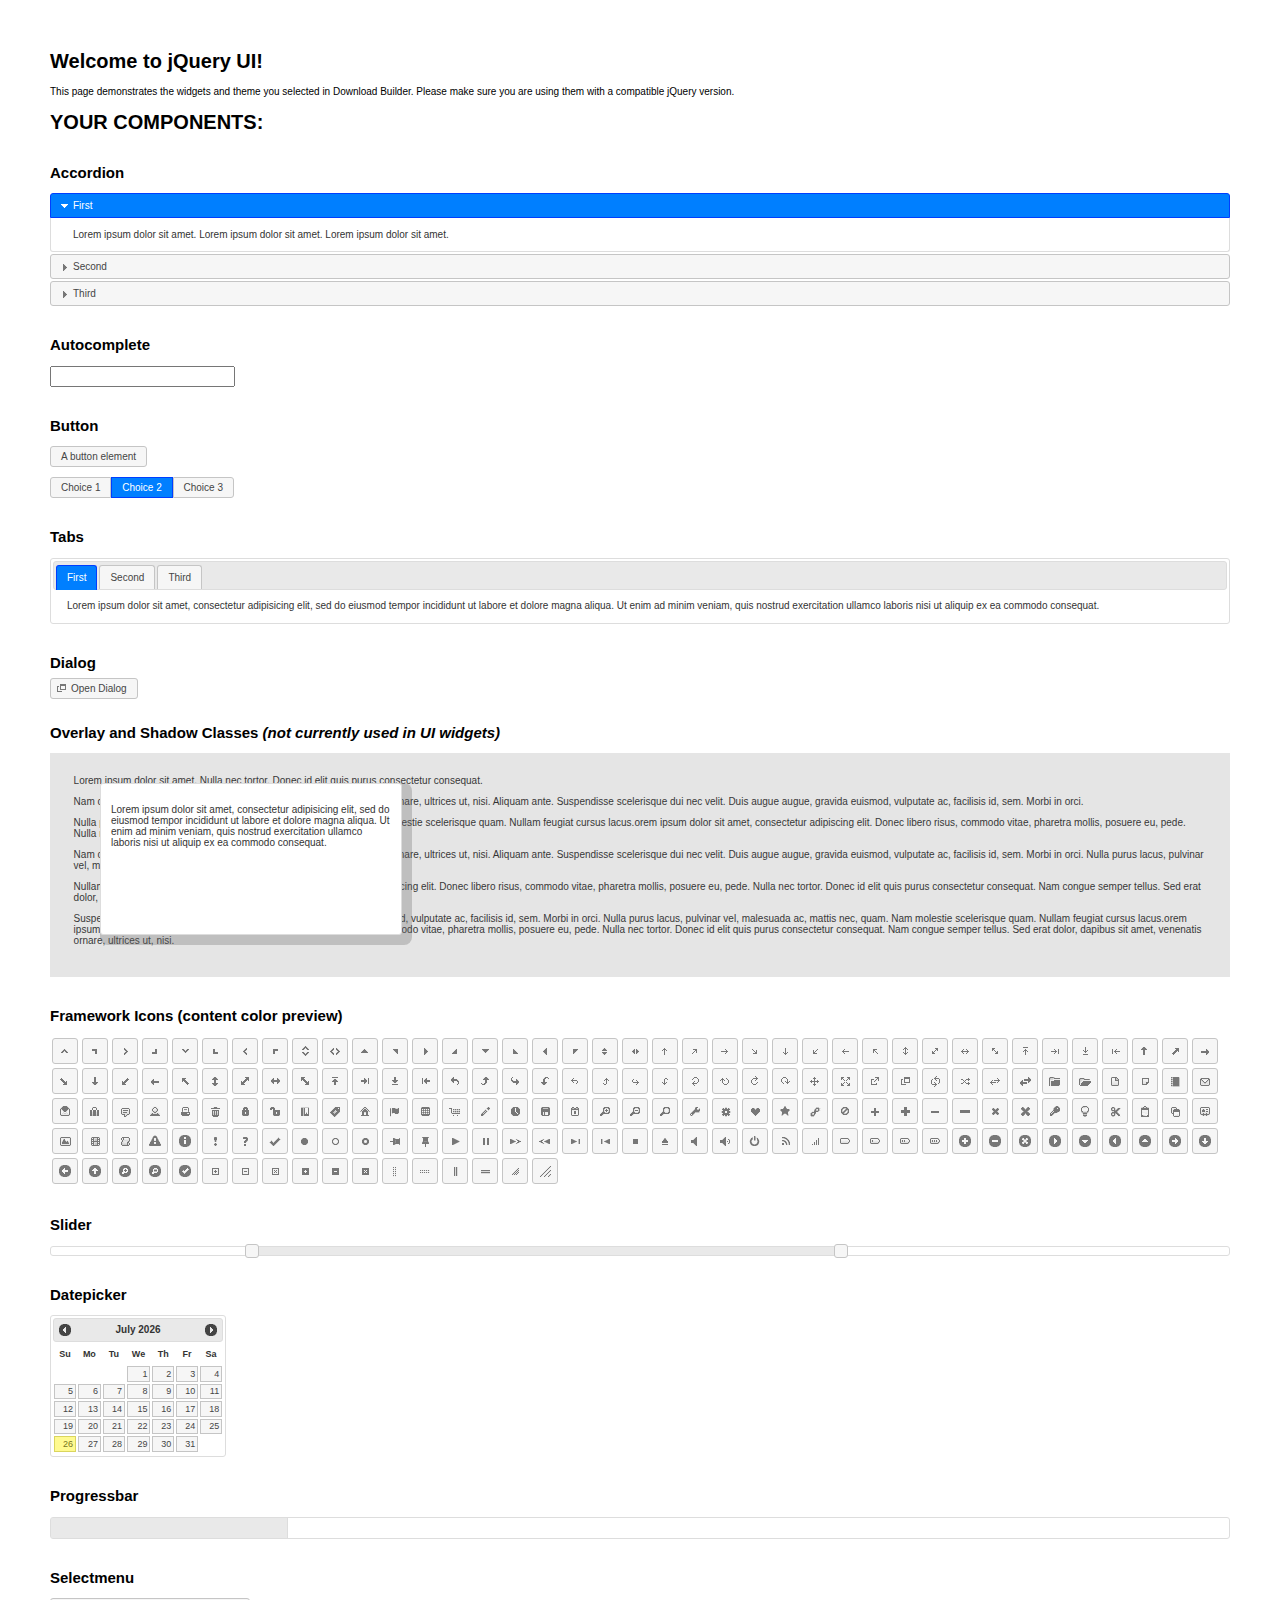
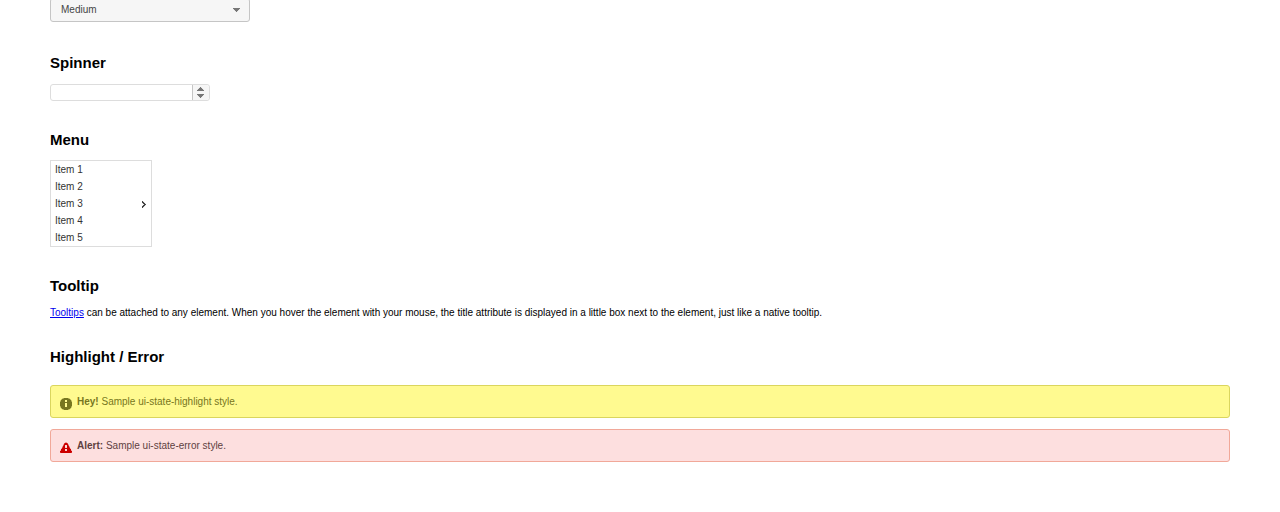
<file: Parcial2/LoginJS/resources/jqueryui/index.html>
<!doctype html>
<html lang="us">
<head>
	<meta charset="utf-8">
	<title>jQuery UI Example Page</title>
	<link href="jquery-ui.css" rel="stylesheet">
	<style>
	body{
		font: 62.5% "Trebuchet MS", sans-serif;
		margin: 50px;
	}
	.demoHeaders {
		margin-top: 2em;
	}
	#dialog-link {
		padding: .4em 1em .4em 20px;
		text-decoration: none;
		position: relative;
	}
	#dialog-link span.ui-icon {
		margin: 0 5px 0 0;
		position: absolute;
		left: .2em;
		top: 50%;
		margin-top: -8px;
	}
	#icons {
		margin: 0;
		padding: 0;
	}
	#icons li {
		margin: 2px;
		position: relative;
		padding: 4px 0;
		cursor: pointer;
		float: left;
		list-style: none;
	}
	#icons span.ui-icon {
		float: left;
		margin: 0 4px;
	}
	.fakewindowcontain .ui-widget-overlay {
		position: absolute;
	}
	select {
		width: 200px;
	}
	</style>
</head>
<body>

<h1>Welcome to jQuery UI!</h1>

<div class="ui-widget">
	<p>This page demonstrates the widgets and theme you selected in Download Builder. Please make sure you are using them with a compatible jQuery version.</p>
</div>

<h1>YOUR COMPONENTS:</h1>


<!-- Accordion -->
<h2 class="demoHeaders">Accordion</h2>
<div id="accordion">
	<h3>First</h3>
	<div>Lorem ipsum dolor sit amet. Lorem ipsum dolor sit amet. Lorem ipsum dolor sit amet.</div>
	<h3>Second</h3>
	<div>Phasellus mattis tincidunt nibh.</div>
	<h3>Third</h3>
	<div>Nam dui erat, auctor a, dignissim quis.</div>
</div>



<!-- Autocomplete -->
<h2 class="demoHeaders">Autocomplete</h2>
<div>
	<input id="autocomplete" title="type &quot;a&quot;">
</div>



<!-- Button -->
<h2 class="demoHeaders">Button</h2>
<button id="button">A button element</button>
<form style="margin-top: 1em;">
	<div id="radioset">
		<input type="radio" id="radio1" name="radio"><label for="radio1">Choice 1</label>
		<input type="radio" id="radio2" name="radio" checked="checked"><label for="radio2">Choice 2</label>
		<input type="radio" id="radio3" name="radio"><label for="radio3">Choice 3</label>
	</div>
</form>



<!-- Tabs -->
<h2 class="demoHeaders">Tabs</h2>
<div id="tabs">
	<ul>
		<li><a href="#tabs-1">First</a></li>
		<li><a href="#tabs-2">Second</a></li>
		<li><a href="#tabs-3">Third</a></li>
	</ul>
	<div id="tabs-1">Lorem ipsum dolor sit amet, consectetur adipisicing elit, sed do eiusmod tempor incididunt ut labore et dolore magna aliqua. Ut enim ad minim veniam, quis nostrud exercitation ullamco laboris nisi ut aliquip ex ea commodo consequat.</div>
	<div id="tabs-2">Phasellus mattis tincidunt nibh. Cras orci urna, blandit id, pretium vel, aliquet ornare, felis. Maecenas scelerisque sem non nisl. Fusce sed lorem in enim dictum bibendum.</div>
	<div id="tabs-3">Nam dui erat, auctor a, dignissim quis, sollicitudin eu, felis. Pellentesque nisi urna, interdum eget, sagittis et, consequat vestibulum, lacus. Mauris porttitor ullamcorper augue.</div>
</div>



<!-- Dialog NOTE: Dialog is not generated by UI in this demo so it can be visually styled in themeroller-->
<h2 class="demoHeaders">Dialog</h2>
<p><a href="#" id="dialog-link" class="ui-state-default ui-corner-all"><span class="ui-icon ui-icon-newwin"></span>Open Dialog</a></p>

<h2 class="demoHeaders">Overlay and Shadow Classes <em>(not currently used in UI widgets)</em></h2>
<div style="position: relative; width: 96%; height: 200px; padding:1% 2%; overflow:hidden;" class="fakewindowcontain">
	<p>Lorem ipsum dolor sit amet,  Nulla nec tortor. Donec id elit quis purus consectetur consequat. </p><p>Nam congue semper tellus. Sed erat dolor, dapibus sit amet, venenatis ornare, ultrices ut, nisi. Aliquam ante. Suspendisse scelerisque dui nec velit. Duis augue augue, gravida euismod, vulputate ac, facilisis id, sem. Morbi in orci. </p><p>Nulla purus lacus, pulvinar vel, malesuada ac, mattis nec, quam. Nam molestie scelerisque quam. Nullam feugiat cursus lacus.orem ipsum dolor sit amet, consectetur adipiscing elit. Donec libero risus, commodo vitae, pharetra mollis, posuere eu, pede. Nulla nec tortor. Donec id elit quis purus consectetur consequat. </p><p>Nam congue semper tellus. Sed erat dolor, dapibus sit amet, venenatis ornare, ultrices ut, nisi. Aliquam ante. Suspendisse scelerisque dui nec velit. Duis augue augue, gravida euismod, vulputate ac, facilisis id, sem. Morbi in orci. Nulla purus lacus, pulvinar vel, malesuada ac, mattis nec, quam. Nam molestie scelerisque quam. </p><p>Nullam feugiat cursus lacus.orem ipsum dolor sit amet, consectetur adipiscing elit. Donec libero risus, commodo vitae, pharetra mollis, posuere eu, pede. Nulla nec tortor. Donec id elit quis purus consectetur consequat. Nam congue semper tellus. Sed erat dolor, dapibus sit amet, venenatis ornare, ultrices ut, nisi. Aliquam ante. </p><p>Suspendisse scelerisque dui nec velit. Duis augue augue, gravida euismod, vulputate ac, facilisis id, sem. Morbi in orci. Nulla purus lacus, pulvinar vel, malesuada ac, mattis nec, quam. Nam molestie scelerisque quam. Nullam feugiat cursus lacus.orem ipsum dolor sit amet, consectetur adipiscing elit. Donec libero risus, commodo vitae, pharetra mollis, posuere eu, pede. Nulla nec tortor. Donec id elit quis purus consectetur consequat. Nam congue semper tellus. Sed erat dolor, dapibus sit amet, venenatis ornare, ultrices ut, nisi. </p>

	<!-- ui-dialog -->
	<div class="ui-overlay"><div class="ui-widget-overlay"></div><div class="ui-widget-shadow ui-corner-all" style="width: 302px; height: 152px; position: absolute; left: 50px; top: 30px;"></div></div>
	<div style="position: absolute; width: 280px; height: 130px;left: 50px; top: 30px; padding: 10px;" class="ui-widget ui-widget-content ui-corner-all">
		<div class="ui-dialog-content ui-widget-content" style="background: none; border: 0;">
			<p>Lorem ipsum dolor sit amet, consectetur adipisicing elit, sed do eiusmod tempor incididunt ut labore et dolore magna aliqua. Ut enim ad minim veniam, quis nostrud exercitation ullamco laboris nisi ut aliquip ex ea commodo consequat.</p>
		</div>
	</div>

</div>

<!-- ui-dialog -->
<div id="dialog" title="Dialog Title">
	<p>Lorem ipsum dolor sit amet, consectetur adipisicing elit, sed do eiusmod tempor incididunt ut labore et dolore magna aliqua. Ut enim ad minim veniam, quis nostrud exercitation ullamco laboris nisi ut aliquip ex ea commodo consequat.</p>
</div>



<h2 class="demoHeaders">Framework Icons (content color preview)</h2>
<ul id="icons" class="ui-widget ui-helper-clearfix">
	<li class="ui-state-default ui-corner-all" title=".ui-icon-carat-1-n"><span class="ui-icon ui-icon-carat-1-n"></span></li>
	<li class="ui-state-default ui-corner-all" title=".ui-icon-carat-1-ne"><span class="ui-icon ui-icon-carat-1-ne"></span></li>
	<li class="ui-state-default ui-corner-all" title=".ui-icon-carat-1-e"><span class="ui-icon ui-icon-carat-1-e"></span></li>
	<li class="ui-state-default ui-corner-all" title=".ui-icon-carat-1-se"><span class="ui-icon ui-icon-carat-1-se"></span></li>
	<li class="ui-state-default ui-corner-all" title=".ui-icon-carat-1-s"><span class="ui-icon ui-icon-carat-1-s"></span></li>
	<li class="ui-state-default ui-corner-all" title=".ui-icon-carat-1-sw"><span class="ui-icon ui-icon-carat-1-sw"></span></li>
	<li class="ui-state-default ui-corner-all" title=".ui-icon-carat-1-w"><span class="ui-icon ui-icon-carat-1-w"></span></li>
	<li class="ui-state-default ui-corner-all" title=".ui-icon-carat-1-nw"><span class="ui-icon ui-icon-carat-1-nw"></span></li>
	<li class="ui-state-default ui-corner-all" title=".ui-icon-carat-2-n-s"><span class="ui-icon ui-icon-carat-2-n-s"></span></li>
	<li class="ui-state-default ui-corner-all" title=".ui-icon-carat-2-e-w"><span class="ui-icon ui-icon-carat-2-e-w"></span></li>
	<li class="ui-state-default ui-corner-all" title=".ui-icon-triangle-1-n"><span class="ui-icon ui-icon-triangle-1-n"></span></li>
	<li class="ui-state-default ui-corner-all" title=".ui-icon-triangle-1-ne"><span class="ui-icon ui-icon-triangle-1-ne"></span></li>
	<li class="ui-state-default ui-corner-all" title=".ui-icon-triangle-1-e"><span class="ui-icon ui-icon-triangle-1-e"></span></li>
	<li class="ui-state-default ui-corner-all" title=".ui-icon-triangle-1-se"><span class="ui-icon ui-icon-triangle-1-se"></span></li>
	<li class="ui-state-default ui-corner-all" title=".ui-icon-triangle-1-s"><span class="ui-icon ui-icon-triangle-1-s"></span></li>
	<li class="ui-state-default ui-corner-all" title=".ui-icon-triangle-1-sw"><span class="ui-icon ui-icon-triangle-1-sw"></span></li>
	<li class="ui-state-default ui-corner-all" title=".ui-icon-triangle-1-w"><span class="ui-icon ui-icon-triangle-1-w"></span></li>
	<li class="ui-state-default ui-corner-all" title=".ui-icon-triangle-1-nw"><span class="ui-icon ui-icon-triangle-1-nw"></span></li>
	<li class="ui-state-default ui-corner-all" title=".ui-icon-triangle-2-n-s"><span class="ui-icon ui-icon-triangle-2-n-s"></span></li>
	<li class="ui-state-default ui-corner-all" title=".ui-icon-triangle-2-e-w"><span class="ui-icon ui-icon-triangle-2-e-w"></span></li>
	<li class="ui-state-default ui-corner-all" title=".ui-icon-arrow-1-n"><span class="ui-icon ui-icon-arrow-1-n"></span></li>
	<li class="ui-state-default ui-corner-all" title=".ui-icon-arrow-1-ne"><span class="ui-icon ui-icon-arrow-1-ne"></span></li>
	<li class="ui-state-default ui-corner-all" title=".ui-icon-arrow-1-e"><span class="ui-icon ui-icon-arrow-1-e"></span></li>
	<li class="ui-state-default ui-corner-all" title=".ui-icon-arrow-1-se"><span class="ui-icon ui-icon-arrow-1-se"></span></li>
	<li class="ui-state-default ui-corner-all" title=".ui-icon-arrow-1-s"><span class="ui-icon ui-icon-arrow-1-s"></span></li>
	<li class="ui-state-default ui-corner-all" title=".ui-icon-arrow-1-sw"><span class="ui-icon ui-icon-arrow-1-sw"></span></li>
	<li class="ui-state-default ui-corner-all" title=".ui-icon-arrow-1-w"><span class="ui-icon ui-icon-arrow-1-w"></span></li>
	<li class="ui-state-default ui-corner-all" title=".ui-icon-arrow-1-nw"><span class="ui-icon ui-icon-arrow-1-nw"></span></li>
	<li class="ui-state-default ui-corner-all" title=".ui-icon-arrow-2-n-s"><span class="ui-icon ui-icon-arrow-2-n-s"></span></li>
	<li class="ui-state-default ui-corner-all" title=".ui-icon-arrow-2-ne-sw"><span class="ui-icon ui-icon-arrow-2-ne-sw"></span></li>
	<li class="ui-state-default ui-corner-all" title=".ui-icon-arrow-2-e-w"><span class="ui-icon ui-icon-arrow-2-e-w"></span></li>
	<li class="ui-state-default ui-corner-all" title=".ui-icon-arrow-2-se-nw"><span class="ui-icon ui-icon-arrow-2-se-nw"></span></li>
	<li class="ui-state-default ui-corner-all" title=".ui-icon-arrowstop-1-n"><span class="ui-icon ui-icon-arrowstop-1-n"></span></li>
	<li class="ui-state-default ui-corner-all" title=".ui-icon-arrowstop-1-e"><span class="ui-icon ui-icon-arrowstop-1-e"></span></li>
	<li class="ui-state-default ui-corner-all" title=".ui-icon-arrowstop-1-s"><span class="ui-icon ui-icon-arrowstop-1-s"></span></li>
	<li class="ui-state-default ui-corner-all" title=".ui-icon-arrowstop-1-w"><span class="ui-icon ui-icon-arrowstop-1-w"></span></li>
	<li class="ui-state-default ui-corner-all" title=".ui-icon-arrowthick-1-n"><span class="ui-icon ui-icon-arrowthick-1-n"></span></li>
	<li class="ui-state-default ui-corner-all" title=".ui-icon-arrowthick-1-ne"><span class="ui-icon ui-icon-arrowthick-1-ne"></span></li>
	<li class="ui-state-default ui-corner-all" title=".ui-icon-arrowthick-1-e"><span class="ui-icon ui-icon-arrowthick-1-e"></span></li>
	<li class="ui-state-default ui-corner-all" title=".ui-icon-arrowthick-1-se"><span class="ui-icon ui-icon-arrowthick-1-se"></span></li>
	<li class="ui-state-default ui-corner-all" title=".ui-icon-arrowthick-1-s"><span class="ui-icon ui-icon-arrowthick-1-s"></span></li>
	<li class="ui-state-default ui-corner-all" title=".ui-icon-arrowthick-1-sw"><span class="ui-icon ui-icon-arrowthick-1-sw"></span></li>
	<li class="ui-state-default ui-corner-all" title=".ui-icon-arrowthick-1-w"><span class="ui-icon ui-icon-arrowthick-1-w"></span></li>
	<li class="ui-state-default ui-corner-all" title=".ui-icon-arrowthick-1-nw"><span class="ui-icon ui-icon-arrowthick-1-nw"></span></li>
	<li class="ui-state-default ui-corner-all" title=".ui-icon-arrowthick-2-n-s"><span class="ui-icon ui-icon-arrowthick-2-n-s"></span></li>
	<li class="ui-state-default ui-corner-all" title=".ui-icon-arrowthick-2-ne-sw"><span class="ui-icon ui-icon-arrowthick-2-ne-sw"></span></li>
	<li class="ui-state-default ui-corner-all" title=".ui-icon-arrowthick-2-e-w"><span class="ui-icon ui-icon-arrowthick-2-e-w"></span></li>
	<li class="ui-state-default ui-corner-all" title=".ui-icon-arrowthick-2-se-nw"><span class="ui-icon ui-icon-arrowthick-2-se-nw"></span></li>
	<li class="ui-state-default ui-corner-all" title=".ui-icon-arrowthickstop-1-n"><span class="ui-icon ui-icon-arrowthickstop-1-n"></span></li>
	<li class="ui-state-default ui-corner-all" title=".ui-icon-arrowthickstop-1-e"><span class="ui-icon ui-icon-arrowthickstop-1-e"></span></li>
	<li class="ui-state-default ui-corner-all" title=".ui-icon-arrowthickstop-1-s"><span class="ui-icon ui-icon-arrowthickstop-1-s"></span></li>
	<li class="ui-state-default ui-corner-all" title=".ui-icon-arrowthickstop-1-w"><span class="ui-icon ui-icon-arrowthickstop-1-w"></span></li>
	<li class="ui-state-default ui-corner-all" title=".ui-icon-arrowreturnthick-1-w"><span class="ui-icon ui-icon-arrowreturnthick-1-w"></span></li>
	<li class="ui-state-default ui-corner-all" title=".ui-icon-arrowreturnthick-1-n"><span class="ui-icon ui-icon-arrowreturnthick-1-n"></span></li>
	<li class="ui-state-default ui-corner-all" title=".ui-icon-arrowreturnthick-1-e"><span class="ui-icon ui-icon-arrowreturnthick-1-e"></span></li>
	<li class="ui-state-default ui-corner-all" title=".ui-icon-arrowreturnthick-1-s"><span class="ui-icon ui-icon-arrowreturnthick-1-s"></span></li>
	<li class="ui-state-default ui-corner-all" title=".ui-icon-arrowreturn-1-w"><span class="ui-icon ui-icon-arrowreturn-1-w"></span></li>
	<li class="ui-state-default ui-corner-all" title=".ui-icon-arrowreturn-1-n"><span class="ui-icon ui-icon-arrowreturn-1-n"></span></li>
	<li class="ui-state-default ui-corner-all" title=".ui-icon-arrowreturn-1-e"><span class="ui-icon ui-icon-arrowreturn-1-e"></span></li>
	<li class="ui-state-default ui-corner-all" title=".ui-icon-arrowreturn-1-s"><span class="ui-icon ui-icon-arrowreturn-1-s"></span></li>
	<li class="ui-state-default ui-corner-all" title=".ui-icon-arrowrefresh-1-w"><span class="ui-icon ui-icon-arrowrefresh-1-w"></span></li>
	<li class="ui-state-default ui-corner-all" title=".ui-icon-arrowrefresh-1-n"><span class="ui-icon ui-icon-arrowrefresh-1-n"></span></li>
	<li class="ui-state-default ui-corner-all" title=".ui-icon-arrowrefresh-1-e"><span class="ui-icon ui-icon-arrowrefresh-1-e"></span></li>
	<li class="ui-state-default ui-corner-all" title=".ui-icon-arrowrefresh-1-s"><span class="ui-icon ui-icon-arrowrefresh-1-s"></span></li>
	<li class="ui-state-default ui-corner-all" title=".ui-icon-arrow-4"><span class="ui-icon ui-icon-arrow-4"></span></li>
	<li class="ui-state-default ui-corner-all" title=".ui-icon-arrow-4-diag"><span class="ui-icon ui-icon-arrow-4-diag"></span></li>
	<li class="ui-state-default ui-corner-all" title=".ui-icon-extlink"><span class="ui-icon ui-icon-extlink"></span></li>
	<li class="ui-state-default ui-corner-all" title=".ui-icon-newwin"><span class="ui-icon ui-icon-newwin"></span></li>
	<li class="ui-state-default ui-corner-all" title=".ui-icon-refresh"><span class="ui-icon ui-icon-refresh"></span></li>
	<li class="ui-state-default ui-corner-all" title=".ui-icon-shuffle"><span class="ui-icon ui-icon-shuffle"></span></li>
	<li class="ui-state-default ui-corner-all" title=".ui-icon-transfer-e-w"><span class="ui-icon ui-icon-transfer-e-w"></span></li>
	<li class="ui-state-default ui-corner-all" title=".ui-icon-transferthick-e-w"><span class="ui-icon ui-icon-transferthick-e-w"></span></li>
	<li class="ui-state-default ui-corner-all" title=".ui-icon-folder-collapsed"><span class="ui-icon ui-icon-folder-collapsed"></span></li>
	<li class="ui-state-default ui-corner-all" title=".ui-icon-folder-open"><span class="ui-icon ui-icon-folder-open"></span></li>
	<li class="ui-state-default ui-corner-all" title=".ui-icon-document"><span class="ui-icon ui-icon-document"></span></li>
	<li class="ui-state-default ui-corner-all" title=".ui-icon-document-b"><span class="ui-icon ui-icon-document-b"></span></li>
	<li class="ui-state-default ui-corner-all" title=".ui-icon-note"><span class="ui-icon ui-icon-note"></span></li>
	<li class="ui-state-default ui-corner-all" title=".ui-icon-mail-closed"><span class="ui-icon ui-icon-mail-closed"></span></li>
	<li class="ui-state-default ui-corner-all" title=".ui-icon-mail-open"><span class="ui-icon ui-icon-mail-open"></span></li>
	<li class="ui-state-default ui-corner-all" title=".ui-icon-suitcase"><span class="ui-icon ui-icon-suitcase"></span></li>
	<li class="ui-state-default ui-corner-all" title=".ui-icon-comment"><span class="ui-icon ui-icon-comment"></span></li>
	<li class="ui-state-default ui-corner-all" title=".ui-icon-person"><span class="ui-icon ui-icon-person"></span></li>
	<li class="ui-state-default ui-corner-all" title=".ui-icon-print"><span class="ui-icon ui-icon-print"></span></li>
	<li class="ui-state-default ui-corner-all" title=".ui-icon-trash"><span class="ui-icon ui-icon-trash"></span></li>
	<li class="ui-state-default ui-corner-all" title=".ui-icon-locked"><span class="ui-icon ui-icon-locked"></span></li>
	<li class="ui-state-default ui-corner-all" title=".ui-icon-unlocked"><span class="ui-icon ui-icon-unlocked"></span></li>
	<li class="ui-state-default ui-corner-all" title=".ui-icon-bookmark"><span class="ui-icon ui-icon-bookmark"></span></li>
	<li class="ui-state-default ui-corner-all" title=".ui-icon-tag"><span class="ui-icon ui-icon-tag"></span></li>
	<li class="ui-state-default ui-corner-all" title=".ui-icon-home"><span class="ui-icon ui-icon-home"></span></li>
	<li class="ui-state-default ui-corner-all" title=".ui-icon-flag"><span class="ui-icon ui-icon-flag"></span></li>
	<li class="ui-state-default ui-corner-all" title=".ui-icon-calculator"><span class="ui-icon ui-icon-calculator"></span></li>
	<li class="ui-state-default ui-corner-all" title=".ui-icon-cart"><span class="ui-icon ui-icon-cart"></span></li>
	<li class="ui-state-default ui-corner-all" title=".ui-icon-pencil"><span class="ui-icon ui-icon-pencil"></span></li>
	<li class="ui-state-default ui-corner-all" title=".ui-icon-clock"><span class="ui-icon ui-icon-clock"></span></li>
	<li class="ui-state-default ui-corner-all" title=".ui-icon-disk"><span class="ui-icon ui-icon-disk"></span></li>
	<li class="ui-state-default ui-corner-all" title=".ui-icon-calendar"><span class="ui-icon ui-icon-calendar"></span></li>
	<li class="ui-state-default ui-corner-all" title=".ui-icon-zoomin"><span class="ui-icon ui-icon-zoomin"></span></li>
	<li class="ui-state-default ui-corner-all" title=".ui-icon-zoomout"><span class="ui-icon ui-icon-zoomout"></span></li>
	<li class="ui-state-default ui-corner-all" title=".ui-icon-search"><span class="ui-icon ui-icon-search"></span></li>
	<li class="ui-state-default ui-corner-all" title=".ui-icon-wrench"><span class="ui-icon ui-icon-wrench"></span></li>
	<li class="ui-state-default ui-corner-all" title=".ui-icon-gear"><span class="ui-icon ui-icon-gear"></span></li>
	<li class="ui-state-default ui-corner-all" title=".ui-icon-heart"><span class="ui-icon ui-icon-heart"></span></li>
	<li class="ui-state-default ui-corner-all" title=".ui-icon-star"><span class="ui-icon ui-icon-star"></span></li>
	<li class="ui-state-default ui-corner-all" title=".ui-icon-link"><span class="ui-icon ui-icon-link"></span></li>
	<li class="ui-state-default ui-corner-all" title=".ui-icon-cancel"><span class="ui-icon ui-icon-cancel"></span></li>
	<li class="ui-state-default ui-corner-all" title=".ui-icon-plus"><span class="ui-icon ui-icon-plus"></span></li>
	<li class="ui-state-default ui-corner-all" title=".ui-icon-plusthick"><span class="ui-icon ui-icon-plusthick"></span></li>
	<li class="ui-state-default ui-corner-all" title=".ui-icon-minus"><span class="ui-icon ui-icon-minus"></span></li>
	<li class="ui-state-default ui-corner-all" title=".ui-icon-minusthick"><span class="ui-icon ui-icon-minusthick"></span></li>
	<li class="ui-state-default ui-corner-all" title=".ui-icon-close"><span class="ui-icon ui-icon-close"></span></li>
	<li class="ui-state-default ui-corner-all" title=".ui-icon-closethick"><span class="ui-icon ui-icon-closethick"></span></li>
	<li class="ui-state-default ui-corner-all" title=".ui-icon-key"><span class="ui-icon ui-icon-key"></span></li>
	<li class="ui-state-default ui-corner-all" title=".ui-icon-lightbulb"><span class="ui-icon ui-icon-lightbulb"></span></li>
	<li class="ui-state-default ui-corner-all" title=".ui-icon-scissors"><span class="ui-icon ui-icon-scissors"></span></li>
	<li class="ui-state-default ui-corner-all" title=".ui-icon-clipboard"><span class="ui-icon ui-icon-clipboard"></span></li>
	<li class="ui-state-default ui-corner-all" title=".ui-icon-copy"><span class="ui-icon ui-icon-copy"></span></li>
	<li class="ui-state-default ui-corner-all" title=".ui-icon-contact"><span class="ui-icon ui-icon-contact"></span></li>
	<li class="ui-state-default ui-corner-all" title=".ui-icon-image"><span class="ui-icon ui-icon-image"></span></li>
	<li class="ui-state-default ui-corner-all" title=".ui-icon-video"><span class="ui-icon ui-icon-video"></span></li>
	<li class="ui-state-default ui-corner-all" title=".ui-icon-script"><span class="ui-icon ui-icon-script"></span></li>
	<li class="ui-state-default ui-corner-all" title=".ui-icon-alert"><span class="ui-icon ui-icon-alert"></span></li>
	<li class="ui-state-default ui-corner-all" title=".ui-icon-info"><span class="ui-icon ui-icon-info"></span></li>
	<li class="ui-state-default ui-corner-all" title=".ui-icon-notice"><span class="ui-icon ui-icon-notice"></span></li>
	<li class="ui-state-default ui-corner-all" title=".ui-icon-help"><span class="ui-icon ui-icon-help"></span></li>
	<li class="ui-state-default ui-corner-all" title=".ui-icon-check"><span class="ui-icon ui-icon-check"></span></li>
	<li class="ui-state-default ui-corner-all" title=".ui-icon-bullet"><span class="ui-icon ui-icon-bullet"></span></li>
	<li class="ui-state-default ui-corner-all" title=".ui-icon-radio-off"><span class="ui-icon ui-icon-radio-off"></span></li>
	<li class="ui-state-default ui-corner-all" title=".ui-icon-radio-on"><span class="ui-icon ui-icon-radio-on"></span></li>
	<li class="ui-state-default ui-corner-all" title=".ui-icon-pin-w"><span class="ui-icon ui-icon-pin-w"></span></li>
	<li class="ui-state-default ui-corner-all" title=".ui-icon-pin-s"><span class="ui-icon ui-icon-pin-s"></span></li>
	<li class="ui-state-default ui-corner-all" title=".ui-icon-play"><span class="ui-icon ui-icon-play"></span></li>
	<li class="ui-state-default ui-corner-all" title=".ui-icon-pause"><span class="ui-icon ui-icon-pause"></span></li>
	<li class="ui-state-default ui-corner-all" title=".ui-icon-seek-next"><span class="ui-icon ui-icon-seek-next"></span></li>
	<li class="ui-state-default ui-corner-all" title=".ui-icon-seek-prev"><span class="ui-icon ui-icon-seek-prev"></span></li>
	<li class="ui-state-default ui-corner-all" title=".ui-icon-seek-end"><span class="ui-icon ui-icon-seek-end"></span></li>
	<li class="ui-state-default ui-corner-all" title=".ui-icon-seek-first"><span class="ui-icon ui-icon-seek-first"></span></li>
	<li class="ui-state-default ui-corner-all" title=".ui-icon-stop"><span class="ui-icon ui-icon-stop"></span></li>
	<li class="ui-state-default ui-corner-all" title=".ui-icon-eject"><span class="ui-icon ui-icon-eject"></span></li>
	<li class="ui-state-default ui-corner-all" title=".ui-icon-volume-off"><span class="ui-icon ui-icon-volume-off"></span></li>
	<li class="ui-state-default ui-corner-all" title=".ui-icon-volume-on"><span class="ui-icon ui-icon-volume-on"></span></li>
	<li class="ui-state-default ui-corner-all" title=".ui-icon-power"><span class="ui-icon ui-icon-power"></span></li>
	<li class="ui-state-default ui-corner-all" title=".ui-icon-signal-diag"><span class="ui-icon ui-icon-signal-diag"></span></li>
	<li class="ui-state-default ui-corner-all" title=".ui-icon-signal"><span class="ui-icon ui-icon-signal"></span></li>
	<li class="ui-state-default ui-corner-all" title=".ui-icon-battery-0"><span class="ui-icon ui-icon-battery-0"></span></li>
	<li class="ui-state-default ui-corner-all" title=".ui-icon-battery-1"><span class="ui-icon ui-icon-battery-1"></span></li>
	<li class="ui-state-default ui-corner-all" title=".ui-icon-battery-2"><span class="ui-icon ui-icon-battery-2"></span></li>
	<li class="ui-state-default ui-corner-all" title=".ui-icon-battery-3"><span class="ui-icon ui-icon-battery-3"></span></li>
	<li class="ui-state-default ui-corner-all" title=".ui-icon-circle-plus"><span class="ui-icon ui-icon-circle-plus"></span></li>
	<li class="ui-state-default ui-corner-all" title=".ui-icon-circle-minus"><span class="ui-icon ui-icon-circle-minus"></span></li>
	<li class="ui-state-default ui-corner-all" title=".ui-icon-circle-close"><span class="ui-icon ui-icon-circle-close"></span></li>
	<li class="ui-state-default ui-corner-all" title=".ui-icon-circle-triangle-e"><span class="ui-icon ui-icon-circle-triangle-e"></span></li>
	<li class="ui-state-default ui-corner-all" title=".ui-icon-circle-triangle-s"><span class="ui-icon ui-icon-circle-triangle-s"></span></li>
	<li class="ui-state-default ui-corner-all" title=".ui-icon-circle-triangle-w"><span class="ui-icon ui-icon-circle-triangle-w"></span></li>
	<li class="ui-state-default ui-corner-all" title=".ui-icon-circle-triangle-n"><span class="ui-icon ui-icon-circle-triangle-n"></span></li>
	<li class="ui-state-default ui-corner-all" title=".ui-icon-circle-arrow-e"><span class="ui-icon ui-icon-circle-arrow-e"></span></li>
	<li class="ui-state-default ui-corner-all" title=".ui-icon-circle-arrow-s"><span class="ui-icon ui-icon-circle-arrow-s"></span></li>
	<li class="ui-state-default ui-corner-all" title=".ui-icon-circle-arrow-w"><span class="ui-icon ui-icon-circle-arrow-w"></span></li>
	<li class="ui-state-default ui-corner-all" title=".ui-icon-circle-arrow-n"><span class="ui-icon ui-icon-circle-arrow-n"></span></li>
	<li class="ui-state-default ui-corner-all" title=".ui-icon-circle-zoomin"><span class="ui-icon ui-icon-circle-zoomin"></span></li>
	<li class="ui-state-default ui-corner-all" title=".ui-icon-circle-zoomout"><span class="ui-icon ui-icon-circle-zoomout"></span></li>
	<li class="ui-state-default ui-corner-all" title=".ui-icon-circle-check"><span class="ui-icon ui-icon-circle-check"></span></li>
	<li class="ui-state-default ui-corner-all" title=".ui-icon-circlesmall-plus"><span class="ui-icon ui-icon-circlesmall-plus"></span></li>
	<li class="ui-state-default ui-corner-all" title=".ui-icon-circlesmall-minus"><span class="ui-icon ui-icon-circlesmall-minus"></span></li>
	<li class="ui-state-default ui-corner-all" title=".ui-icon-circlesmall-close"><span class="ui-icon ui-icon-circlesmall-close"></span></li>
	<li class="ui-state-default ui-corner-all" title=".ui-icon-squaresmall-plus"><span class="ui-icon ui-icon-squaresmall-plus"></span></li>
	<li class="ui-state-default ui-corner-all" title=".ui-icon-squaresmall-minus"><span class="ui-icon ui-icon-squaresmall-minus"></span></li>
	<li class="ui-state-default ui-corner-all" title=".ui-icon-squaresmall-close"><span class="ui-icon ui-icon-squaresmall-close"></span></li>
	<li class="ui-state-default ui-corner-all" title=".ui-icon-grip-dotted-vertical"><span class="ui-icon ui-icon-grip-dotted-vertical"></span></li>
	<li class="ui-state-default ui-corner-all" title=".ui-icon-grip-dotted-horizontal"><span class="ui-icon ui-icon-grip-dotted-horizontal"></span></li>
	<li class="ui-state-default ui-corner-all" title=".ui-icon-grip-solid-vertical"><span class="ui-icon ui-icon-grip-solid-vertical"></span></li>
	<li class="ui-state-default ui-corner-all" title=".ui-icon-grip-solid-horizontal"><span class="ui-icon ui-icon-grip-solid-horizontal"></span></li>
	<li class="ui-state-default ui-corner-all" title=".ui-icon-gripsmall-diagonal-se"><span class="ui-icon ui-icon-gripsmall-diagonal-se"></span></li>
	<li class="ui-state-default ui-corner-all" title=".ui-icon-grip-diagonal-se"><span class="ui-icon ui-icon-grip-diagonal-se"></span></li>
</ul>


<!-- Slider -->
<h2 class="demoHeaders">Slider</h2>
<div id="slider"></div>



<!-- Datepicker -->
<h2 class="demoHeaders">Datepicker</h2>
<div id="datepicker"></div>



<!-- Progressbar -->
<h2 class="demoHeaders">Progressbar</h2>
<div id="progressbar"></div>



<!-- Progressbar -->
<h2 class="demoHeaders">Selectmenu</h2>
<select id="selectmenu">
	<option>Slower</option>
	<option>Slow</option>
	<option selected="selected">Medium</option>
	<option>Fast</option>
	<option>Faster</option>
</select>



<!-- Spinner -->
<h2 class="demoHeaders">Spinner</h2>
<input id="spinner">



<!-- Menu -->
<h2 class="demoHeaders">Menu</h2>
<ul style="width:100px;" id="menu">
	<li>Item 1</li>
	<li>Item 2</li>
	<li>Item 3
		<ul>
			<li>Item 3-1</li>
			<li>Item 3-2</li>
			<li>Item 3-3</li>
			<li>Item 3-4</li>
			<li>Item 3-5</li>
		</ul>
	</li>
	<li>Item 4</li>
	<li>Item 5</li>
</ul>



<!-- Tooltip -->
<h2 class="demoHeaders">Tooltip</h2>
<p id="tooltip">
	<a href="#" title="That&apos;s what this widget is">Tooltips</a> can be attached to any element. When you hover
the element with your mouse, the title attribute is displayed in a little box next to the element, just like a native tooltip.
</p>


<!-- Highlight / Error -->
<h2 class="demoHeaders">Highlight / Error</h2>
<div class="ui-widget">
	<div class="ui-state-highlight ui-corner-all" style="margin-top: 20px; padding: 0 .7em;">
		<p><span class="ui-icon ui-icon-info" style="float: left; margin-right: .3em;"></span>
		<strong>Hey!</strong> Sample ui-state-highlight style.</p>
	</div>
</div>
<br>
<div class="ui-widget">
	<div class="ui-state-error ui-corner-all" style="padding: 0 .7em;">
		<p><span class="ui-icon ui-icon-alert" style="float: left; margin-right: .3em;"></span>
		<strong>Alert:</strong> Sample ui-state-error style.</p>
	</div>
</div>

<script src="external/jquery/jquery.js"></script>
<script src="jquery-ui.js"></script>
<script>

$( "#accordion" ).accordion();



var availableTags = [
	"ActionScript",
	"AppleScript",
	"Asp",
	"BASIC",
	"C",
	"C++",
	"Clojure",
	"COBOL",
	"ColdFusion",
	"Erlang",
	"Fortran",
	"Groovy",
	"Haskell",
	"Java",
	"JavaScript",
	"Lisp",
	"Perl",
	"PHP",
	"Python",
	"Ruby",
	"Scala",
	"Scheme"
];
$( "#autocomplete" ).autocomplete({
	source: availableTags
});



$( "#button" ).button();
$( "#radioset" ).buttonset();



$( "#tabs" ).tabs();



$( "#dialog" ).dialog({
	autoOpen: false,
	width: 400,
	buttons: [
		{
			text: "Ok",
			click: function() {
				$( this ).dialog( "close" );
			}
		},
		{
			text: "Cancel",
			click: function() {
				$( this ).dialog( "close" );
			}
		}
	]
});

// Link to open the dialog
$( "#dialog-link" ).click(function( event ) {
	$( "#dialog" ).dialog( "open" );
	event.preventDefault();
});



$( "#datepicker" ).datepicker({
	inline: true
});



$( "#slider" ).slider({
	range: true,
	values: [ 17, 67 ]
});



$( "#progressbar" ).progressbar({
	value: 20
});



$( "#spinner" ).spinner();



$( "#menu" ).menu();



$( "#tooltip" ).tooltip();



$( "#selectmenu" ).selectmenu();


// Hover states on the static widgets
$( "#dialog-link, #icons li" ).hover(
	function() {
		$( this ).addClass( "ui-state-hover" );
	},
	function() {
		$( this ).removeClass( "ui-state-hover" );
	}
);
</script>
</body>
</html>
</file>
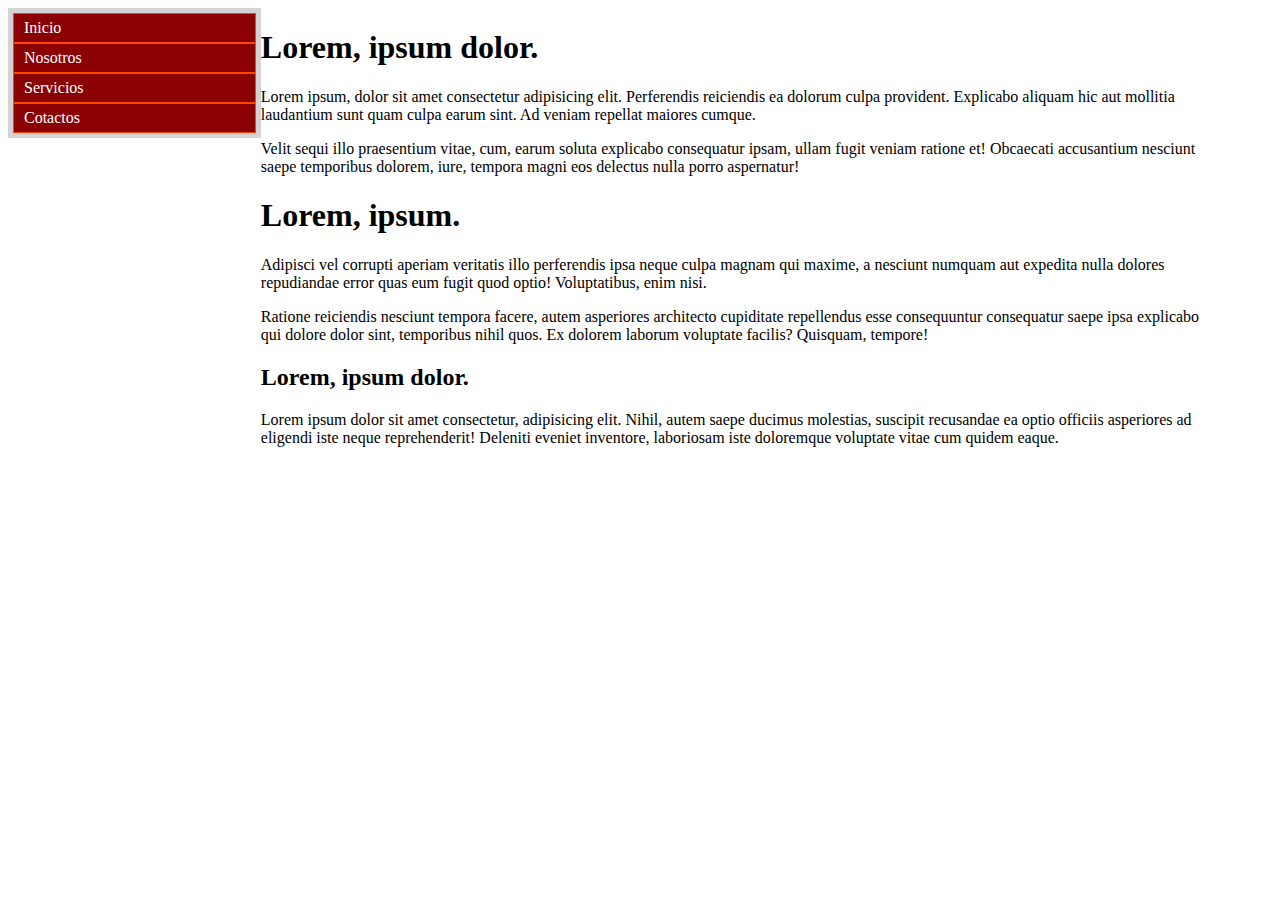
<file: BarraLateral/barraLateral.html>
<!DOCTYPE html>
<html>
<head>
<title>Menu responsivo by Cesar Garcia</title>
<link rel="stylesheet" type="text/css" href="barraLateral.css">
<meta name="viewport" content="width=device-width, initial-scale=1.0" />
</head>
<body>
    <div class=menu>
        <nav>
            <a href="#" class="nav-enlace">Inicio</a>
            <a href="#" class="nav-enlace">Nosotros</a>
            <a href="#" class="nav-enlace">Servicios</a>
            <a href="#" class="nav-enlace">Cotactos</a>
        </nav>    
    </div>
    <div class="contenido">
        <h1>Lorem, ipsum dolor.</h1>
        <p>Lorem ipsum, dolor sit amet consectetur adipisicing elit. Perferendis reiciendis ea dolorum culpa provident. Explicabo aliquam hic aut mollitia laudantium sunt quam culpa earum sint. Ad veniam repellat maiores cumque.</p>
        <p>Velit sequi illo praesentium vitae, cum, earum soluta explicabo consequatur ipsam, ullam fugit veniam ratione et! Obcaecati accusantium nesciunt saepe temporibus dolorem, iure, tempora magni eos delectus nulla porro aspernatur!</p>
        <h1>Lorem, ipsum.</h1>
        <p>Adipisci vel corrupti aperiam veritatis illo perferendis ipsa neque culpa magnam qui maxime, a nesciunt numquam aut expedita nulla dolores repudiandae error quas eum fugit quod optio! Voluptatibus, enim nisi.</p>
        <p>Ratione reiciendis nesciunt tempora facere, autem asperiores architecto cupiditate repellendus esse consequuntur consequatur saepe ipsa explicabo qui dolore dolor sint, temporibus nihil quos. Ex dolorem laborum voluptate facilis? Quisquam, tempore!</p>
        <h2>Lorem, ipsum dolor.</h2>
        <p>Lorem ipsum dolor sit amet consectetur, adipisicing elit. Nihil, autem saepe ducimus molestias, suscipit recusandae ea optio officiis asperiores ad eligendi iste neque reprehenderit! Deleniti eveniet inventore, laboriosam iste doloremque voluptate vitae cum quidem eaque.</p>
    </div>
</body>
</html>
</file>
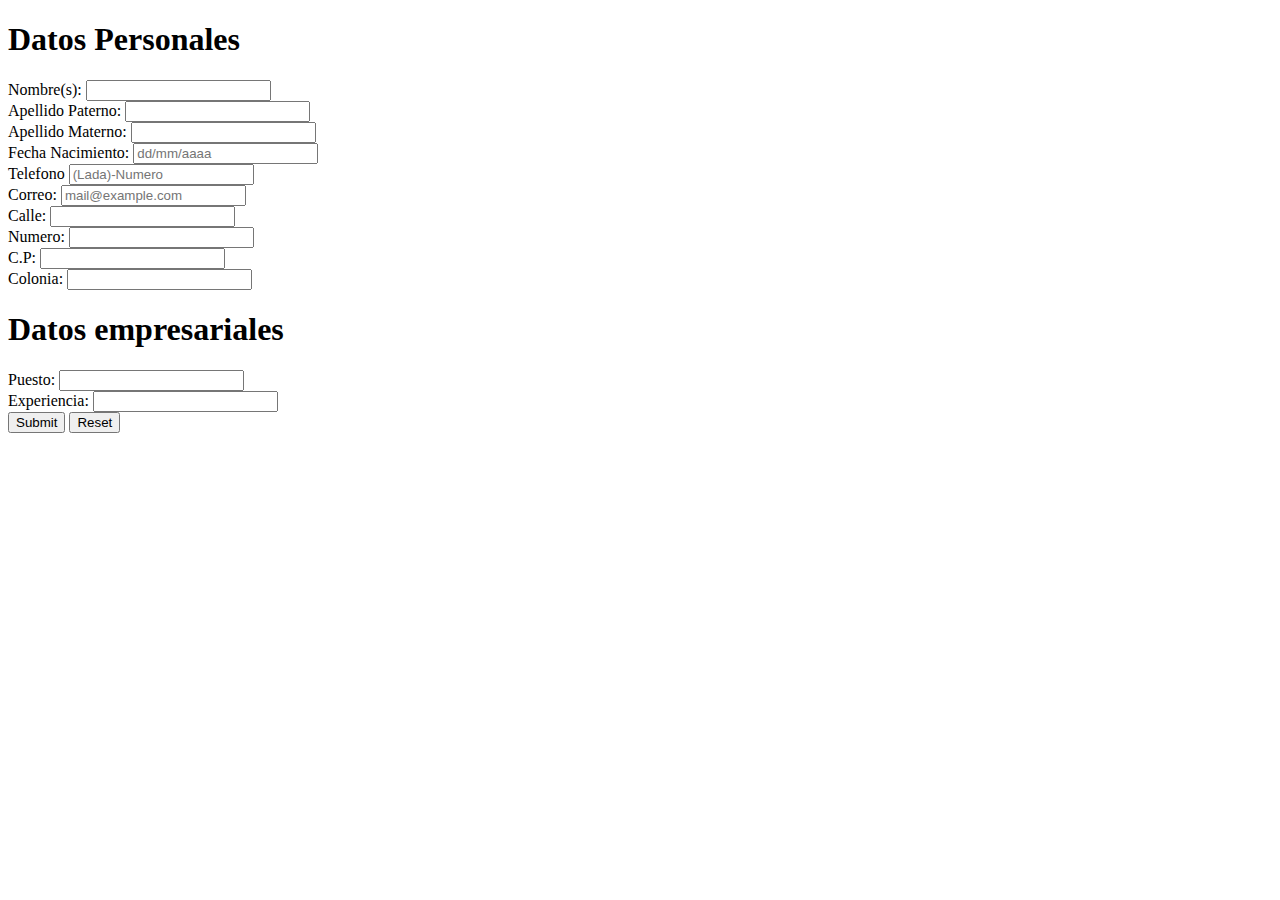
<file: Parcial2/FormularioBoot/Formulario.html>
<!DOCTYPE html>
<html>
<head>
    <meta charset="utf-8">
    <meta name="viewport" content="width=device-width, initial-scale=1, shrink-to-fit=no">
    <link rel="stylesheet" href="https://cdn.jsdelivr.net/npm/bootstrap@4.6.0/dist/css/bootstrap.min.css" integrity="sha384-B0vP5xmATw1+K9KRQjQERJvTumQW0nPEzvF6L/Z6nronJ3oUOFUFpCjEUQouq2+l" crossorigin="anonymous">
</head>
<body>
    <div class="container">
        <form class="form">
            
            <div class="row">
                <div class="form-group col-sm-12 col-md-14 col-lg-12">
                    <div>
                        <h1>Datos Personales</h1>
                    </div>
                </div>
            </div>
            <div class="row">
                <div class="form-group col-sm-12 col-md-12 col-lg-6">
                      <label for="idCliente" class="control-label">Nombre(s):</label>
                      <input id="idCliente" type="text" class="form-control"/>
                </div>
                <div class="form-group col-sm-12 col-md-6 col-lg-3">
                      <label for="appCliente">Apellido Paterno:</label>
                      <input id="appCliente" type="text" class="form-control"/>
                </div>
                <div class="form-group col-sm-12 col-md-6 col-lg-3">
                    <label for="apmCliente">Apellido Materno:</label>
                    <input id="apmCliente" type="text" class="form-control"/>
                </div>
            </div>
      
            <div class="row">
                <div class="form-group col-sm-6 col-md-3 col-lg-2">
                    <label for="fecCliente">Fecha Nacimiento:</label>
                    <input id="fecCliente" type="text" class="form-control" placeholder="dd/mm/aaaa"/>
                </div>
                <div class="form-group col-sm-6 col-md-3 col-lg-3">
                    <label for="telCliente">Telefono</label>
                    <input id="telCliente" type="text" class="form-control" placeholder="(Lada)-Numero"/>
                </div>
                <div class="form-group col-sm-12 col-md-6 col-lg-7">
                    <label for="correo">Correo:</label>
                    <input id="corre" type="text" class="form-control" placeholder="mail@example.com"/>
              </div>
            </div>

            <div class="row">
                <div class="form-group col-sm-12 col-md-4 col-lg-3">
                    <label for="callCliente">Calle:</label>
                    <input id="dirCliente" type="text" class="form-control"/>
                </div>
                <div class="form-group col-sm-6 col-md-2 col-lg-3">
                    <label for="dirCliente">Numero:</label>
                    <input id="numCliente" type="text" class="form-control"/>
                </div>
                <div class="form-group col-sm-6 col-md-2 col-lg-3">
                    <label for="dirCliente">C.P:</label>
                    <input id="cpCliente" type="text" class="form-control"/>
                </div>
                <div class="form-group col-sm-12 col-md-4 col-lg-3">
                    <label for="dirCliente">Colonia:</label>
                    <input id="colCliente" type="text" class="form-control"/>
                </div>
            </div>
      
            <div class="row">
                <div class="form-group col-sm-12 col-md-12 col-lg-12">
                    <div>
                        <h1>Datos empresariales</h1>
                    </div>
                </div>
            </div>
            <div class="row">
                  <div class="form-group col-sm-6 col-md-6 col-lg-4">
                        <label for="puesto">Puesto:</label>
                        <input id="puesto" type="text" class="form-control"/>
                  </div>
                  <div class="form-group col-sm-6 col-md-6 col-lg-4">
                        <label for="anios">Experiencia:</label>
                        <input id="anios" type="text" class="form-control"/>
                  </div>
            </div>
    
          <button type="submit" class="btn btn-primary">Submit</button>
          <button type="reset" class="btn btn-default">Reset</button>
    
        </form>
</body>
</file>
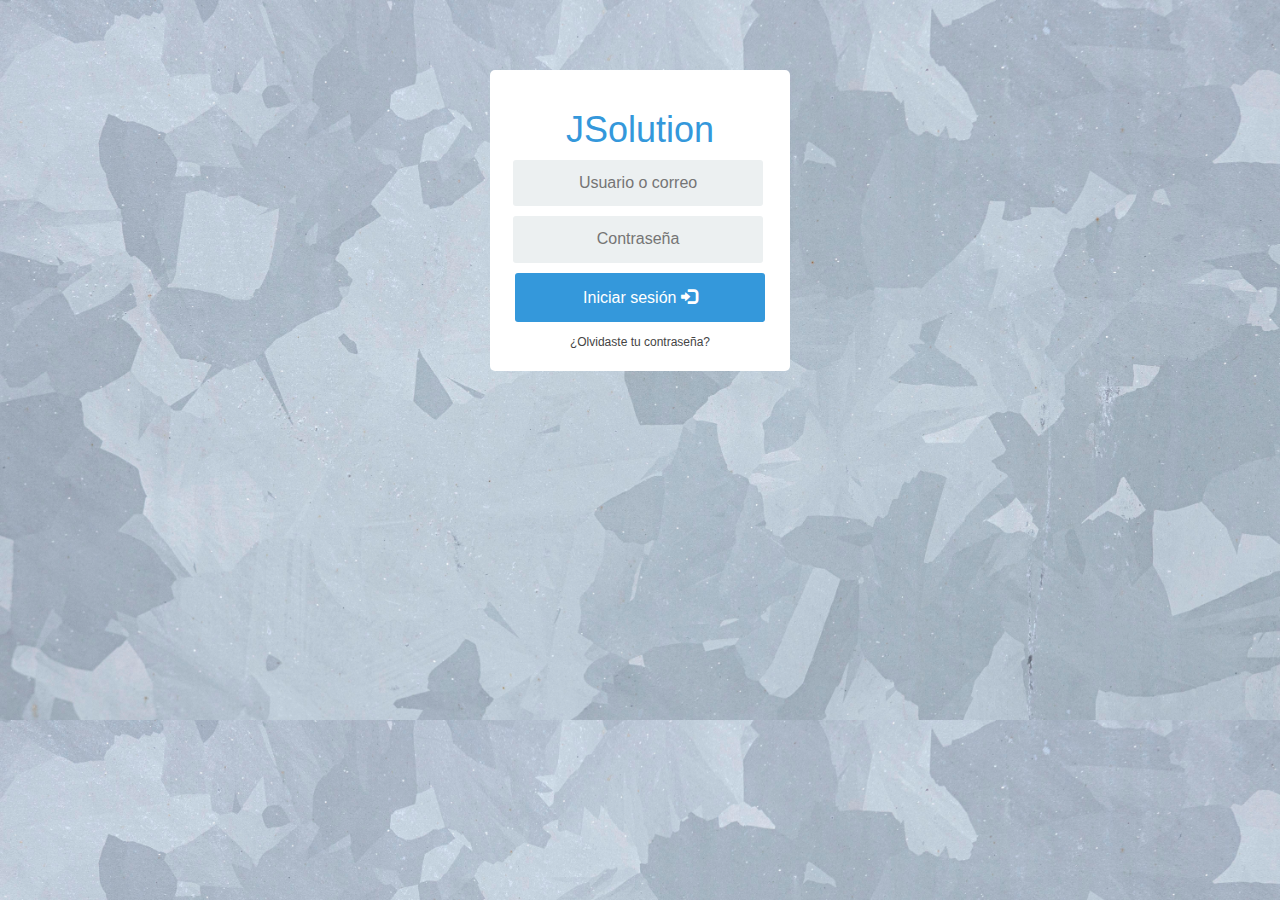
<file: Parcial2/LoginJS/login.html>
<!DOCTYPE html>
    <head>
        <meta charset="utf-8">
        <meta name="viewport" content="width=device-width, initial-scale=1">
        <link rel="icon" href=""/>
        <title>Login JSolution</title>
        
        <link rel="stylesheet" href="./resources/bootstrap/css/bootstrap.min.css"/>
        <script src="./resources/jquery/jquery-1.11.3.min.js"></script>
        <script src="./resources/bootstrap/js/bootstrap.min.js"></script>
        <script src="./js/login.js"></script>

        <link rel="stylesheet" href="./css/login.css">
        <link rel='stylesheet' href='./css/ModalHeaderColor.css'/>

    </head>
    <body>
        <!-- Modal -->
        <div class="modal fade" id="miModal" tabindex="-1" aria-labelledby="miModalLabel" aria-hidden="true" role="dialog">
            <div class="modal-dialog">
            <div class="modal-content">
                <div class="modal-header">
                <h2 class="modal-title text-center" id="miModalLabel">Acceso</h5>
                <button type="button" class="close" data-dismiss="modal" aria-label="Close">
                    <span aria-hidden="true">&times;</span>
                </button>
                </div>
                <div class="modal-body text-center">
                <h3>Mensaje</h3>
                </div>
                <div class="modal-footer">
                <button type="button" id="botonCerrar" class="btn btn-primary" data-dismiss="modal">Cerrar</button>
                </div>
            </div>
            </div>
        </div>
        <!-- Login -->
        <div class="login">
            <div class="login-screen">
                <div class="app-title">
                    <h1>JSolution</h1>
                </div>
    
                <div class="login-form">
                    <div class="control-group">
                    <input type="text" class="login-field" value="" placeholder="Usuario o correo" id="login-name">
                    <label class="login-field-icon fui-user" for="login-name"></label>
                    </div>
    
                    <div class="control-group">
                    <input type="password" class="login-field" value="" placeholder="Contraseña" id="login-pass">
                    <label class="login-field-icon fui-lock" for="login-pass"></label>
                    </div>
    
                    <a class="btn btn-primary btn-large btn-block" id="botonAceptar">Iniciar sesión <span class="glyphicon glyphicon-log-in"></span></a>
                    <a class="login-link" href="#">¿Olvidaste tu contraseña?</a>
                </div>
            </div>
        </div>
    </body>
</html>
</file>
<file: BarraLateral/barraLateral.css>
.menu{
    float: left;
    width: 20%;
}

.contenido{
    float:left;
    width: 75%
}

nav{
    background: lightgray;
    padding: 5px;
    display: flex;
    flex-direction: column;
}

.nav-enlace{
    border: 1px solid orangered;
    background-color: darkred;
    color: white;
    padding: 5px 10px;
    text-decoration: none;
    display: block;
}

.nav-enlace:hover{
    background-color: crimson;
}


@media only screen and (max-width: 1024px){
    .menu{
        float: none;
        width: auto;
    }
    .contenido{
        float: none;
        width: auto;
    }
    nav{
        padding: 1px;
        display: flex;
        justify-content: center;
        flex-direction: unset;    
    }
    .nav-enlace{
        display: block;
        background-color: darkred;
        color: white;
        padding: 10px 20px;
        text-decoration: none;
    }
}

@media only screen and (max-width: 500px){
    .menu{
        float: none;
        width: auto;
    }
    .contenido{
        float: none;
        width: auto;
    }
    nav{
        padding: 10px;
        flex-direction: column;
    }
}
</file>
<file: Parcial2/LoginJS/css/login.css>
* {
    box-sizing: border-box;
    }
    
    *:focus {
        outline: none;
    }
    body {
    font-family: Arial;
    background-image: url(/Parcial2/LoginJS/resources/pic1.jpg);
    background-size: cover;
    padding: 50px;
    }
    .login {
    margin: 20px auto;
    width: 300px;
    }
    .login-screen {
    background-color: #FFF;
    padding: 20px;
    border-radius: 5px
    }
    
    .app-title {
    text-align: center;
    color:#3498DB;
    }
    
    .login-form {
    text-align: center;
    }
    .control-group {
    margin-bottom: 10px;
    }
    
    input {
    text-align: center;
    background-color: #ECF0F1;
    border: 2px solid transparent;
    border-radius: 3px;
    font-size: 16px;
    font-weight: 200;
    padding: 10px 0;
    width: 250px;
    transition: border .5s;
    }
    
    input:focus {
    border: 2px solid #3498DB;
    box-shadow: none;
    }
    
    .btn {
      border: 2px solid transparent;
      background: #3498DB;
      color: #ffffff;
      font-size: 16px;
      line-height: 25px;
      padding: 10px 0;
      text-decoration: none;
      text-shadow: none;
      border-radius: 3px;
      box-shadow: none;
      transition: 0.25s;
      display: block;
      width: 250px;
      margin: 0 auto;
    }
    
    .btn:hover {
      background-color: #2980B9;
    }
    
    .login-link {
      font-size: 12px;
      color: #444;
      display: block;
        margin-top: 12px;
    }
</file>
<file: Parcial2/LoginJS/css/ModalHeaderColor.css>
/* clases para aplicar color al header del modal de boostrap */

.modal-header-success {
    color:#fff;
    padding:9px 15px;
    border-bottom:1px solid #eee;
    background-color: #5cb85c;
    -webkit-border-top-left-radius: 5px;
    -webkit-border-top-right-radius: 5px;
    -moz-border-radius-topleft: 5px;
    -moz-border-radius-topright: 5px;
     border-top-left-radius: 5px;
     border-top-right-radius: 5px;
}
.modal-header-warning {
	color:#fff;
    padding:9px 15px;
    border-bottom:1px solid #eee;
    background-color: #f0ad4e;
    -webkit-border-top-left-radius: 5px;
    -webkit-border-top-right-radius: 5px;
    -moz-border-radius-topleft: 5px;
    -moz-border-radius-topright: 5px;
     border-top-left-radius: 5px;
     border-top-right-radius: 5px;
}
.modal-header-danger {
	color:#fff;
    padding:9px 15px;
    border-bottom:1px solid #eee;
    background-color: #d9534f;
    -webkit-border-top-left-radius: 5px;
    -webkit-border-top-right-radius: 5px;
    -moz-border-radius-topleft: 5px;
    -moz-border-radius-topright: 5px;
     border-top-left-radius: 5px;
     border-top-right-radius: 5px;
}
.modal-header-info {
    color:#fff;
    padding:9px 15px;
    border-bottom:1px solid #eee;
    background-color: #5bc0de;
    -webkit-border-top-left-radius: 5px;
    -webkit-border-top-right-radius: 5px;
    -moz-border-radius-topleft: 5px;
    -moz-border-radius-topright: 5px;
     border-top-left-radius: 5px;
     border-top-right-radius: 5px;
}
.modal-header-primary {
	color:#fff;
    padding:9px 15px;
    border-bottom:1px solid #eee;
    background-color: #428bca;
    -webkit-border-top-left-radius: 5px;
    -webkit-border-top-right-radius: 5px;
    -moz-border-radius-topleft: 5px;
    -moz-border-radius-topright: 5px;
     border-top-left-radius: 5px;
     border-top-right-radius: 5px;
}
</file>
